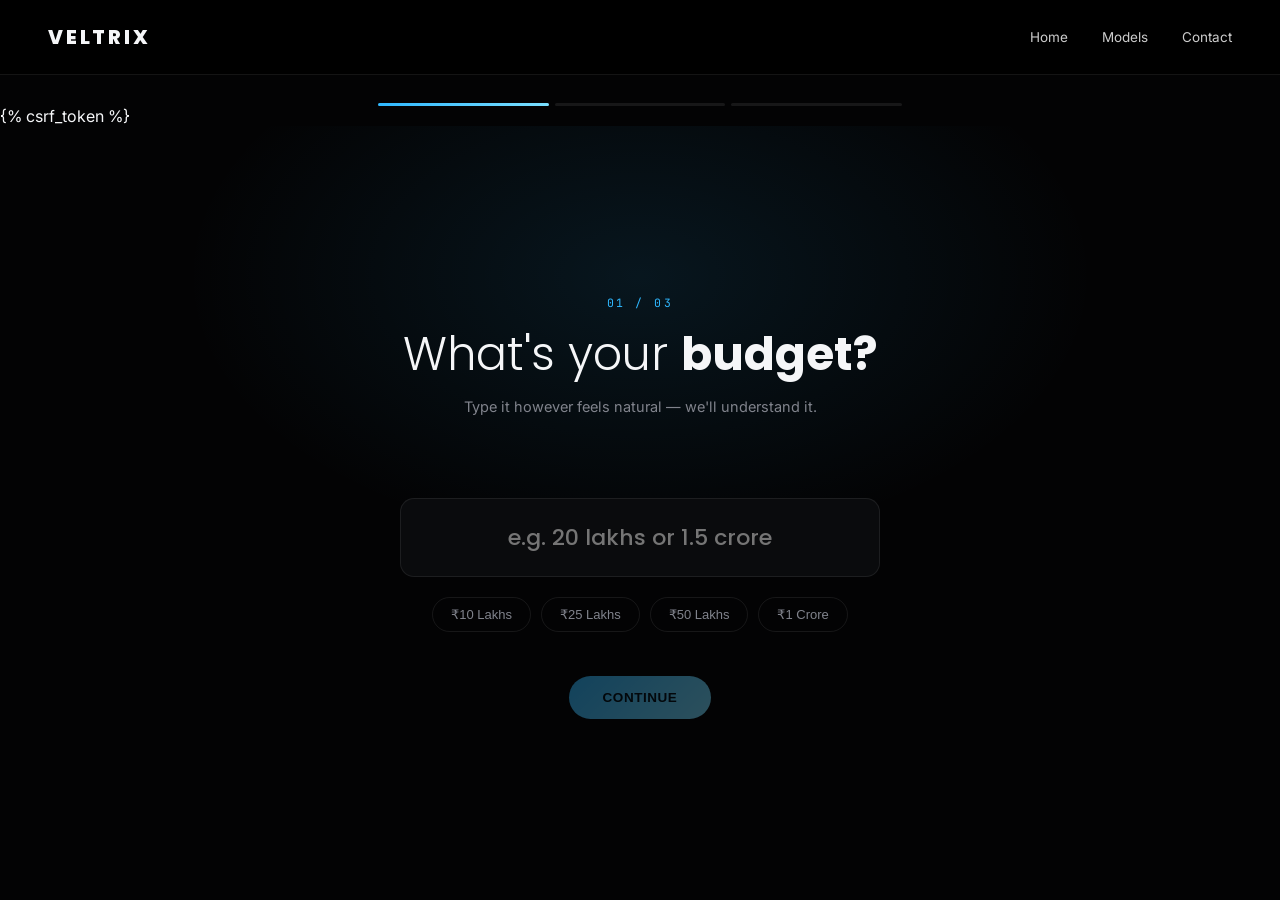
<file: cars/templates/recommend.html>
<!DOCTYPE html>
<html lang="en">
<head>
<meta charset="UTF-8">
<meta name="viewport" content="width=device-width, initial-scale=1.0">
<title>Veltrix — Build Your Match</title>
<link rel="preconnect" href="https://fonts.googleapis.com">
<link href="https://fonts.googleapis.com/css2?family=Poppins:wght@300;500;700;800&family=Inter:wght@400;500;600&family=JetBrains+Mono:wght@400;500&display=swap" rel="stylesheet">
<style>
  :root{
    --bg:#030304;
    --panel:#0a0b0d;
    --line:rgba(255,255,255,0.08);
    --text:#f5f6f8;
    --muted:#80838c;
    --accent:#2fb8ff;
    --accent-glow:rgba(47,184,255,0.3);
  }
  *{ box-sizing:border-box; }
  html,body{ margin:0; padding:0; }
  body{
    background:var(--bg); color:var(--text);
    font-family:'Inter',sans-serif; min-height:100vh;
    overflow-x:hidden;
  }

  .navbar{
    display:flex; align-items:center; justify-content:space-between;
    padding:22px 48px; background:#000; border-bottom:1px solid var(--line);
  }
  .logo{ font-family:'Poppins',sans-serif; font-weight:800; font-size:20px; letter-spacing:0.14em; }
  .nav-links{ display:flex; gap:34px; }
  .nav-links a{ color:#ccc; text-decoration:none; font-size:13.5px; }
  .nav-links a:hover{ color:var(--accent); }
  @media (max-width:760px){ .nav-links{ display:none; } }

  /* ---- Top progress ---- */
  .progress-track{
    display:flex; gap:6px; padding:0 48px; margin-top:28px; max-width:620px; margin-left:auto; margin-right:auto;
  }
  .progress-seg{
    flex:1; height:3px; background:var(--line); border-radius:2px; overflow:hidden; position:relative;
  }
  .progress-seg::after{
    content:""; position:absolute; inset:0; width:0%;
    background:linear-gradient(90deg, var(--accent), #7adfff);
    transition:width .5s cubic-bezier(.2,.8,.2,1);
  }
  .progress-seg.filled::after{ width:100%; }

  /* ---- Stage ---- */
  .stage{
    position:relative;
    min-height:calc(100vh - 150px);
    display:flex; align-items:center; justify-content:center;
    padding:40px 24px;
    overflow:hidden;
  }
  .stage::before{
    content:"";
    position:absolute; inset:0;
    background:radial-gradient(ellipse 700px 420px at 50% 20%, var(--accent-glow) 0%, transparent 65%);
    opacity:0.35; pointer-events:none;
  }

  .step{
    position:absolute;
    width:100%; max-width:620px;
    opacity:0; transform:translateX(40px);
    pointer-events:none;
    transition:opacity .45s ease, transform .45s ease;
  }
  .step.active{
    opacity:1; transform:translateX(0);
    pointer-events:auto;
    position:relative;
  }
  .step.exit-left{ transform:translateX(-40px); opacity:0; }

  .step-counter{
    font-family:'JetBrains Mono',monospace; font-size:11.5px; letter-spacing:0.22em;
    text-transform:uppercase; color:var(--accent); margin-bottom:18px; text-align:center;
  }
  .step h1{
    font-family:'Poppins',sans-serif; font-weight:300; font-size:clamp(28px,5vw,46px);
    text-align:center; margin:0 0 14px; line-height:1.15;
  }
  .step h1 b{ font-weight:700; }
  .step-sub{
    text-align:center; color:var(--muted); font-size:14.5px; margin:0 0 42px; line-height:1.6;
  }

  /* ---- Budget step ---- */
  .budget-input-wrap{
    position:relative; max-width:480px; margin:0 auto 18px;
  }
  .budget-input-wrap input{
    width:100%; background:var(--panel); border:1px solid var(--line); border-radius:14px;
    padding:22px 24px; color:var(--text); font-family:'Poppins',sans-serif; font-weight:500;
    font-size:22px; text-align:center; outline:none;
    transition:border-color .2s ease, box-shadow .2s ease;
  }
  .budget-input-wrap input:focus{
    border-color:var(--accent); box-shadow:0 0 0 4px var(--accent-glow);
  }
  .budget-chip{
    display:flex; justify-content:center; margin-bottom:8px; min-height:30px;
  }
  .budget-chip span{
    font-family:'JetBrains Mono',monospace; font-size:12.5px; padding:6px 16px;
    border-radius:999px; background:rgba(47,184,255,0.12); border:1px solid rgba(47,184,255,0.35);
    color:var(--accent); opacity:0; transform:translateY(-4px);
    transition:opacity .25s ease, transform .25s ease;
  }
  .budget-chip span.show{ opacity:1; transform:translateY(0); }
  .budget-chip span.err{ background:rgba(255,76,76,0.12); border-color:rgba(255,76,76,0.4); color:#ff6b6b; }

  .quick-picks{ display:flex; gap:10px; justify-content:center; flex-wrap:wrap; margin-top:20px; }
  .quick-pick{
    padding:9px 18px; border-radius:999px; border:1px solid var(--line);
    background:transparent; color:var(--muted); font-size:13px; cursor:pointer;
    transition:all .18s ease;
  }
  .quick-pick:hover{ border-color:var(--accent); color:var(--accent); }

  /* ---- Choice chips (purpose / fuel) ---- */
  .choice-grid{
    display:grid; grid-template-columns:repeat(2, 1fr); gap:14px; max-width:480px; margin:0 auto;
  }
  .choice-grid.three{ grid-template-columns:repeat(3, 1fr); }
  .choice-card{
    background:var(--panel); border:1px solid var(--line); border-radius:14px;
    padding:22px 14px; text-align:center; cursor:pointer;
    transition:border-color .2s ease, transform .18s ease, background .2s ease;
  }
  .choice-card:hover{ transform:translateY(-3px); border-color:rgba(47,184,255,0.4); }
  .choice-card.selected{
    border-color:var(--accent); background:rgba(47,184,255,0.08);
    box-shadow:0 0 0 1px var(--accent), 0 10px 26px -10px var(--accent-glow);
  }
  .choice-card .ic{ font-size:26px; margin-bottom:10px; display:block; }
  .choice-card .lbl{ font-size:14px; font-weight:500; }

  /* ---- Nav buttons ---- */
  .step-actions{
    display:flex; gap:14px; justify-content:center; margin-top:44px;
  }
  .nav-btn{
    padding:14px 34px; border-radius:999px; font-size:13.5px; font-weight:600;
    letter-spacing:0.04em; text-transform:uppercase; cursor:pointer; border:none;
    transition:background .18s ease, transform .12s ease, opacity .18s ease;
  }
  .nav-btn.primary{
    background:linear-gradient(135deg, var(--accent), #7adfff); color:#031018;
  }
  .nav-btn.primary:hover{ filter:brightness(1.08); }
  .nav-btn.primary:disabled{ opacity:0.35; cursor:not-allowed; filter:none; }
  .nav-btn.ghost{
    background:transparent; border:1px solid var(--line); color:var(--text);
  }
  .nav-btn.ghost:hover{ border-color:var(--text); }
  .nav-btn:active{ transform:scale(0.97); }

  /* ---- Review step ---- */
  .review-list{ max-width:420px; margin:0 auto 10px; }
  .review-row{
    display:flex; justify-content:space-between; align-items:center;
    padding:16px 0; border-bottom:1px solid var(--line);
  }
  .review-row:last-child{ border-bottom:none; }
  .review-row .rl{ font-family:'JetBrains Mono',monospace; font-size:11px; letter-spacing:0.1em; text-transform:uppercase; color:var(--muted); }
  .review-row .rv{ font-size:16px; font-weight:600; color:var(--accent); }

  @media (max-width:560px){
    .choice-grid.three{ grid-template-columns:repeat(2,1fr); }
  }
</style>
</head>
<body>

<nav class="navbar">
  <div class="logo">VELTRIX</div>
  <div class="nav-links">
    <a href="#">Home</a>
    <a href="#">Models</a>
    <a href="#">Contact</a>
  </div>
</nav>

<div class="progress-track">
  <div class="progress-seg filled" id="seg1"></div>
  <div class="progress-seg" id="seg2"></div>
  <div class="progress-seg" id="seg3"></div>
</div>

<form method="POST" id="wizardForm">
  {% csrf_token %}
  <input type="hidden" name="budget" id="budget_hidden">
  <input type="hidden" name="purpose" id="purpose_hidden">
  <input type="hidden" name="fuel_type" id="fuel_hidden">

  <div class="stage">

    <!-- Step 1: Budget -->
    <div class="step active" data-step="1">
      <p class="step-counter">01 / 03</p>
      <h1>What's your <b>budget?</b></h1>
      <p class="step-sub">Type it however feels natural — we'll understand it.</p>

      <div class="budget-chip"><span id="budgetChipText"></span></div>
      <div class="budget-input-wrap">
        <input type="text" id="budget_display" placeholder="e.g. 20 lakhs or 1.5 crore" autocomplete="off">
      </div>

      <div class="quick-picks">
        <button type="button" class="quick-pick" data-val="10 lakhs">₹10 Lakhs</button>
        <button type="button" class="quick-pick" data-val="25 lakhs">₹25 Lakhs</button>
        <button type="button" class="quick-pick" data-val="50 lakhs">₹50 Lakhs</button>
        <button type="button" class="quick-pick" data-val="1 crore">₹1 Crore</button>
      </div>

      <div class="step-actions">
        <button type="button" class="nav-btn primary" id="toStep2" disabled>Continue</button>
      </div>
    </div>

    <!-- Step 2: Purpose -->
    <div class="step" data-step="2">
      <p class="step-counter">02 / 03</p>
      <h1>What's it <b>for?</b></h1>
      <p class="step-sub">Pick the one that fits your daily life best.</p>

      <div class="choice-grid" id="purposeGrid">
        <div class="choice-card" data-val="Family"><span class="ic">👨‍👩‍👧</span><span class="lbl">Family</span></div>
        <div class="choice-card" data-val="Luxury"><span class="ic">💎</span><span class="lbl">Luxury</span></div>
        <div class="choice-card" data-val="Sports"><span class="ic">🏁</span><span class="lbl">Sports</span></div>
        <div class="choice-card" data-val="Daily Commute"><span class="ic">🚗</span><span class="lbl">Daily Commute</span></div>
      </div>

      <div class="step-actions">
        <button type="button" class="nav-btn ghost" id="toStep1from2">Back</button>
        <button type="button" class="nav-btn primary" id="toStep3" disabled>Continue</button>
      </div>
    </div>

    <!-- Step 3: Fuel -->
    <div class="step" data-step="3">
      <p class="step-counter">03 / 03</p>
      <h1>Pick your <b>fuel type.</b></h1>
      <p class="step-sub">Last question — then we'll show your matches.</p>

      <div class="choice-grid three" id="fuelGrid">
        <div class="choice-card" data-val="Petrol"><span class="ic">⛽</span><span class="lbl">Petrol</span></div>
        <div class="choice-card" data-val="Diesel"><span class="ic">🛢️</span><span class="lbl">Diesel</span></div>
        <div class="choice-card" data-val="Electric"><span class="ic">⚡</span><span class="lbl">Electric</span></div>
      </div>

      <div class="review-list" id="reviewList" style="display:none; margin-top:36px;">
        <div class="review-row"><span class="rl">Budget</span><span class="rv" id="reviewBudget">—</span></div>
        <div class="review-row"><span class="rl">Purpose</span><span class="rv" id="reviewPurpose">—</span></div>
        <div class="review-row"><span class="rl">Fuel Type</span><span class="rv" id="reviewFuel">—</span></div>
      </div>

      <div class="step-actions">
        <button type="button" class="nav-btn ghost" id="toStep2from3">Back</button>
        <button type="submit" class="nav-btn primary" id="submitBtn" disabled>Show My Matches</button>
      </div>
    </div>

  </div>
</form>

<script>
  // ---- Elements ----
  const steps = document.querySelectorAll('.step');
  const seg1 = document.getElementById('seg1');
  const seg2 = document.getElementById('seg2');
  const seg3 = document.getElementById('seg3');

  const budgetDisplay = document.getElementById('budget_display');
  const budgetHidden = document.getElementById('budget_hidden');
  const budgetChipText = document.getElementById('budgetChipText');
  const toStep2 = document.getElementById('toStep2');

  const purposeHidden = document.getElementById('purpose_hidden');
  const fuelHidden = document.getElementById('fuel_hidden');

  let currentStep = 1;

  function goToStep(n){
    steps.forEach(s => {
      s.classList.remove('active');
    });
    document.querySelector(`.step[data-step="${n}"]`).classList.add('active');
    currentStep = n;

    seg1.classList.toggle('filled', n >= 1);
    seg2.classList.toggle('filled', n >= 2);
    seg3.classList.toggle('filled', n >= 3);

    if(n === 3){ updateReview(); }
  }

  // ---- Budget parsing (same logic as before) ----
  function parseBudget(text) {
    if (!text) return null;
    text = text.trim().toLowerCase();
    const numberMatch = text.match(/[\d,.]+/);
    if (!numberMatch) return null;
    const number = parseFloat(numberMatch[0].replace(/,/g, ''));
    if (isNaN(number)) return null;

    if (text.includes('crore') || text.includes('cr')) return number * 100;
    if (text.includes('lakh') || text.includes('l')) return number;
    if (number >= 1000) return number / 100000;
    return number;
  }

  function updateBudgetUI(){
    const parsed = parseBudget(budgetDisplay.value);
    if (parsed !== null && parsed > 0) {
      budgetHidden.value = parsed;
      budgetChipText.textContent = `Understood as ₹${parsed.toLocaleString('en-IN')} Lakhs`;
      budgetChipText.className = 'show';
      toStep2.disabled = false;
    } else {
      budgetHidden.value = '';
      budgetChipText.textContent = budgetDisplay.value ? 'Not quite — try "20 lakhs" or "1.5 crore"' : '';
      budgetChipText.className = budgetDisplay.value ? 'show err' : '';
      toStep2.disabled = true;
    }
  }
  budgetDisplay.addEventListener('input', updateBudgetUI);

  document.querySelectorAll('.quick-pick').forEach(btn => {
    btn.addEventListener('click', () => {
      budgetDisplay.value = btn.dataset.val;
      updateBudgetUI();
    });
  });

  // ---- Choice chips ----
  function setupChoiceGrid(gridId, hiddenInput, onSelect){
    const grid = document.getElementById(gridId);
    grid.querySelectorAll('.choice-card').forEach(card => {
      card.addEventListener('click', () => {
        grid.querySelectorAll('.choice-card').forEach(c => c.classList.remove('selected'));
        card.classList.add('selected');
        hiddenInput.value = card.dataset.val;
        onSelect();
      });
    });
  }

  setupChoiceGrid('purposeGrid', purposeHidden, () => {
    document.getElementById('toStep3').disabled = false;
  });

  setupChoiceGrid('fuelGrid', fuelHidden, () => {
    document.getElementById('submitBtn').disabled = false;
    document.getElementById('reviewList').style.display = 'block';
    updateReview();
  });

  function updateReview(){
    document.getElementById('reviewBudget').textContent = budgetHidden.value ? `₹${parseFloat(budgetHidden.value).toLocaleString('en-IN')} Lakhs` : '—';
    document.getElementById('reviewPurpose').textContent = purposeHidden.value || '—';
    document.getElementById('reviewFuel').textContent = fuelHidden.value || '—';
  }

  // ---- Step navigation ----
  toStep2.addEventListener('click', () => goToStep(2));
  document.getElementById('toStep1from2').addEventListener('click', () => goToStep(1));
  document.getElementById('toStep3').addEventListener('click', () => goToStep(3));
  document.getElementById('toStep2from3').addEventListener('click', () => goToStep(2));
</script>

</body>
</html>
</file>
